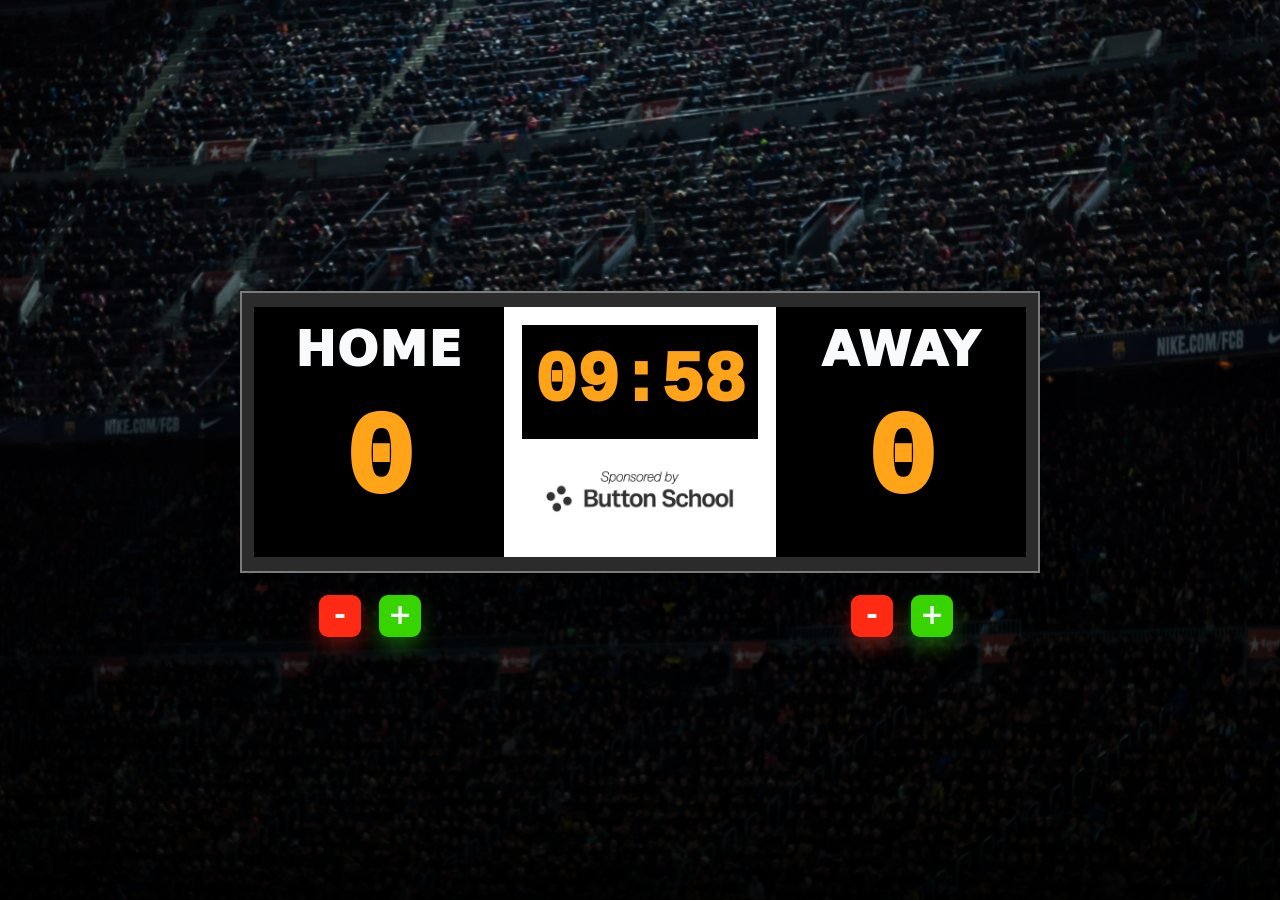
<file: score-keeper/index.html>
<!doctype html>
<html lang="en">
  <head>
    <meta charset="UTF-8" />
    <meta name="viewport" content="width=device-width, initial-scale=1.0" />
    <title>Score Keeper</title>
    <link rel="stylesheet" href="style.css" />
    <link rel="preconnect" href="https://fonts.googleapis.com">
    <link rel="preconnect" href="https://fonts.gstatic.com" crossorigin>
    <link href="https://fonts.googleapis.com/css2?family=Bangers&family=Inter:ital,opsz,wght@0,14..32,100..900;1,14..32,100..900&display=swap" rel="stylesheet">  </head>
  <body>
    <div class="app">
      <div class="scoreboard-shell" aria-label="Scoreboard">

        <div class="scoreboard" role="group" aria-label="Scoreboard">
          <div class="team team-a">
            <div class="team-name">HOME</div>
            <span id="team-a-score" class="score-value">0</span>
          </div>

          <div class="center-panel">
            <div class="timer-box" aria-label="Game timer">
              <div id="timer-value" class="timer-value">10:00</div>
            </div>
            <div aria-label="Banner placeholder">
              <img
                class="banner-img"
                src="placeholder.png"
                alt="Placeholder banner image"
              />
            </div>
          </div>

          <div class="team team-b">
            <div class="team-name">AWAY</div>
            <span id="team-b-score" class="score-value">0</span>
          </div>
        </div>

        <div class="floating-controls" aria-label="Score controls">
          <div class="team-controls">
            <button
              class="btn btn-minus"
              type="button"
              onclick="decrementTeamA()"
            >
            <span>-</span>
            </button>
            <button
              class="btn btn-plus"
              type="button"
              onclick="incrementTeamA()"
            >
            <span>+</span>
            </button>
          </div>

          <div id="callout" class="callout" aria-live="polite"></div>

          <div class="team-controls">
            <button
              class="btn btn-minus"
              type="button"
              onclick="decrementTeamB()"
            >
            <span>-</span>
            </button>
            <button
              class="btn btn-plus"
              type="button"
              onclick="incrementTeamB()"
            >
            <span>+</span>
            </button>
          </div>
        </div>
      </div>
    </div>
    <script src="script.js"></script>
  </body>
</html>
</file>
<file: score-keeper/style.css>
* {
  box-sizing: border-box;
  margin: 0;
  padding: 0;
  font-family: system-ui, -apple-system, BlinkMacSystemFont, "Segoe UI", sans-serif;
}

body {
  min-height: 100vh;
  display: flex;
  flex-direction: column;
  align-items: center;
  justify-content: center;
  position: relative;
  background-color: #000;
  background-image: url("stadium-background.jpg");
  background-repeat: no-repeat;
  background-position: center top;
  background-attachment: fixed;
  background-size: cover;
  color: #f9fafb;
  padding: 1.5rem;
}

.app {
  position: relative;
  z-index: 1;
}

body::before {
  content: "";
  position: fixed;
  inset: 0;
  z-index: 0;
  pointer-events: none;

  /* Black at the bottom of the viewport -> fades to transparent as it goes up. */
  background: linear-gradient(
    to top,
    rgba(0, 0, 0, 0.92) 0%,
    rgba(0, 0, 0, 0.7) 15%,
    rgba(0, 0, 0, 0.25) 45%,
    rgba(0, 0, 0, 0) 70%
  );
}

.app {
  width: 800px;
  max-width: 100%;
  display: flex;
  flex-direction: column;
  align-items: center;
}

.scoreboard-shell {
  width: 800px;
  max-width: 100%;
  position: relative;
  padding-top: 1.75rem;
}

.scoreboard {
  width: 100%;
  background: #2b2b2b;
  border: 2px solid #7b7b7b;
  border-radius: 0;
  padding: 14px;
  box-shadow: 0 18px 30px rgba(0, 0, 0, 0.35);

  display: grid;
  grid-template-columns: 250px 272px 250px;
  gap: 0;
  align-items: start;
  justify-content: center;
}

.callout {
  grid-column: 2;
  justify-self: center;

  opacity: 0;
  transform: translateY(8px);

  font-family: 'Bangers', cursive;
  font-size: 1.4rem;
  line-height: 1;
  text-transform: uppercase;
  letter-spacing: 0.06em;
  text-align: center;

  color: #f59e0b;
  text-shadow:
    0 2px 0 rgba(0, 0, 0, 0.7),
    0 6px 18px rgba(0, 0, 0, 0.6),
    0 0 10px rgba(255, 120, 0, 0.6);

  font-weight: normal;
  padding: 0;
  background: transparent;
  border: none;

  transition: opacity 0.15s ease, transform 0.15s ease;

  pointer-events: none;
  white-space: nowrap;
  max-width: 100%;
  overflow: hidden;
  text-overflow: ellipsis;
}

.callout.is-visible {
  opacity: 1;
  transform: translateY(0) scale(1.1);
}

.team {
  aspect-ratio: 1 / 1;
  background: #000;
  border: none;
  border-radius: 0;
  padding: 18px 14px 14px;
  display: flex;
  flex-direction: column;
  align-items: center;
  justify-content: space-between;
}

.team-name {
  font-size: 3rem;
  font-weight: 950;
  letter-spacing: 0.03em;
  margin-bottom: 0;
  text-transform: uppercase;
  line-height: 1;
}

.score-value {
  display: grid;
  place-items: center;
  width: 160px;
  aspect-ratio: 1 / 1;
  margin-inline: auto;
  text-align: center;
  font-weight: 950;
  font-size: 7.2rem;
  line-height: 1;
  font-variant-numeric: tabular-nums;
  font-family: ui-monospace, SFMono-Regular, Menlo, Monaco, Consolas, "Liberation Mono",
    "Courier New", monospace;
  color: #ffa318;
}

.btn {
  appearance: none;
  border: none;
  border-radius: 9px;
  width: 42px;
  height: 42px;
  padding: 0;
  font-size: 1.8rem;
  font-weight: 900;
  line-height: 1;
  cursor: pointer;
  transition: transform 0.08s ease, box-shadow 0.08s ease, filter 0.15s ease;
  color: #f9fafb;
  display: inline-flex;
  align-items: center;
  justify-content: center;
}

.btn-minus {
  background: #ff2a13;
  box-shadow: 0 10px 20px rgba(255, 42, 19, 0.35);
}

.btn-plus {
  background: #37d400;
  box-shadow: 0 10px 20px rgba(55, 212, 0, 0.35);
}

.btn-minus span {
  transform: translateY(-2px);
}

.btn-plus span {
  transform: translateY(-2px);
}

.btn:hover {
  transform: translateY(-1px);
  filter: brightness(1.03);
  box-shadow: 0 12px 20px rgba(0, 0, 0, 0.45);
}

.btn:active {
  transform: translateY(0);
  box-shadow: 0 8px 14px rgba(0, 0, 0, 0.4);
}

.btn:focus-visible {
  outline: 2px solid #facc15;
  outline-offset: 2px;
}

.timer-box {
  background: #000;
  border: 18px solid #fff;
  border-bottom-width: 0;
  padding: 22px 18px;
  display: flex;
  align-items: center;
  justify-content: center;
}

.center-panel {
  display: flex;
  flex-direction: column;
  background: #fff;
  height: 100%;
}

.banner-frame {
  background: #fff;
  padding: 0 18px 18px;
}

.banner-img {
  width: 70%;
  object-fit: contain;
  object-position: center;
  display: block;
  margin: 0 auto;
}

.timer-value {
  font-family: ui-monospace, SFMono-Regular, Menlo, Monaco, Consolas, "Liberation Mono",
    "Courier New", monospace;
  color: #ffa318;
  font-weight: 950;
  font-size: 4.4rem;
  line-height: 1;
  font-variant-numeric: tabular-nums;
}

.floating-controls {
  width: 100%;
  margin-top: 22px;
  display: grid;
  grid-template-columns: 260px 272px 260px;
  align-items: center;
  column-gap: 0;
  padding: 0;
}

.floating-controls .team-controls {
  display: flex;
  align-items: center;
  gap: 18px;
  margin-left: 0;
}

.floating-controls .team-controls:first-child {
  grid-column: 1;
  justify-content: center;
}

.floating-controls .team-controls:last-child {
  grid-column: 3;
  justify-content: center;
}

@media (max-width: 760px) {
  .scoreboard-shell {
    padding-top: 1.25rem;
  }

  .scoreboard {
    grid-template-columns: 1fr;
    gap: 10px;
  }

  .callout {
    grid-column: auto;
    justify-self: center;
    font-size: 0.9rem;
  }

  .floating-controls {
    grid-template-columns: 1fr;
    row-gap: 0.75rem;
    margin-top: 18px;
    padding: 0;
  }

  .floating-controls .team-controls {
    grid-column: auto !important;
    justify-content: center;
  }

  .team {
    min-height: auto;
  }

  .banner-img {
    height: 120px;
  }
}

@media (min-width: 2500px) {
  /* Very large screens: keep it simple and show a solid black background. */
  body {
    background-image: none;
    background-color: #000;
  }
}
</file>
